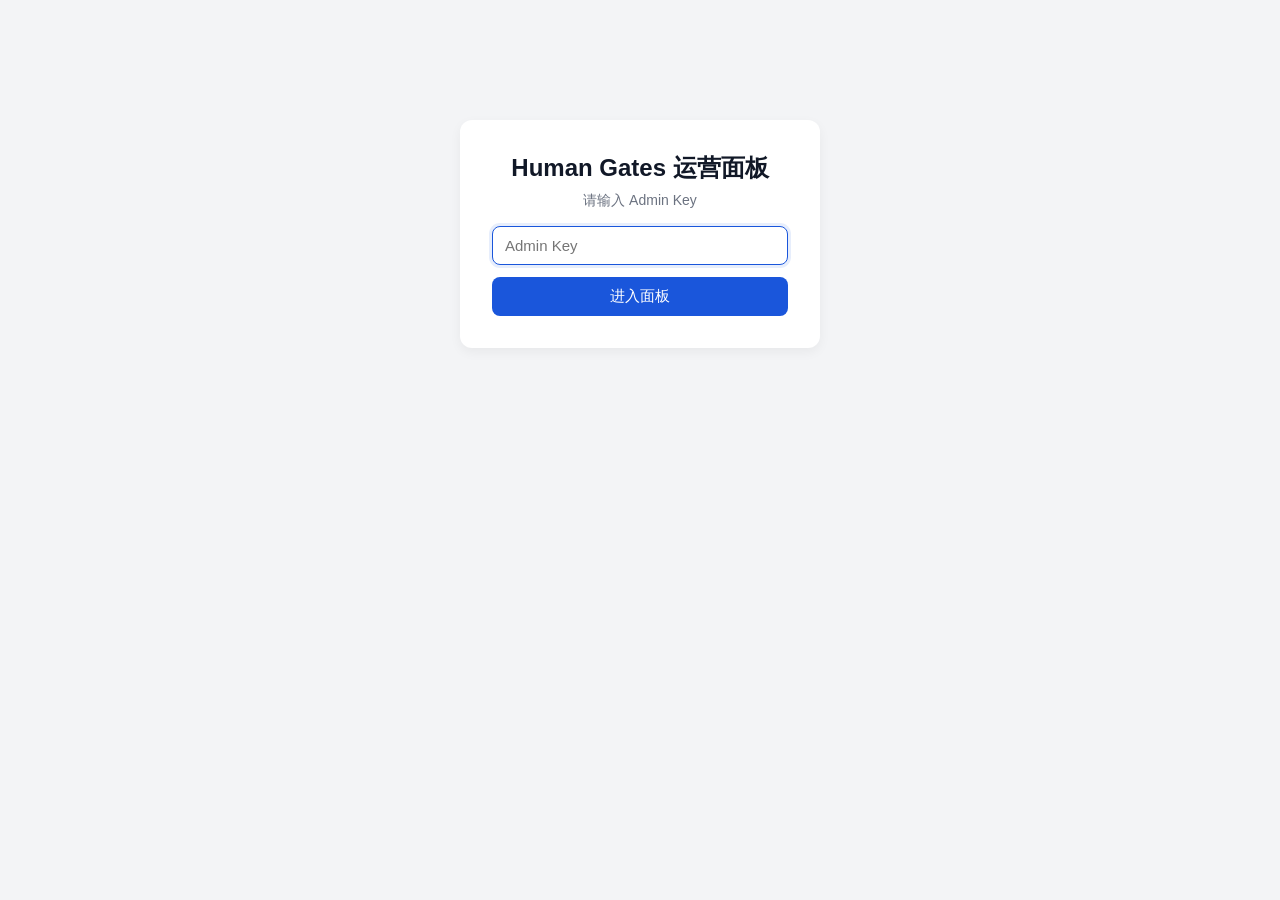
<file: www/admin/index.html>
<!DOCTYPE html>
<html lang="zh-CN">
<head>
  <meta charset="UTF-8">
  <meta name="viewport" content="width=device-width, initial-scale=1.0">
  <title>运营面板 — Human Gates</title>
  <link rel="icon" href="data:image/svg+xml,<svg xmlns='http://www.w3.org/2000/svg' viewBox='0 0 32 32'><rect width='32' height='32' rx='8' fill='%231a56db'/><text x='50%25' y='55%25' dominant-baseline='middle' text-anchor='middle' fill='white' font-size='18' font-weight='700' font-family='sans-serif'>HG</text></svg>">
  <style>
    * { margin:0; padding:0; box-sizing:border-box; }
    body { font-family:-apple-system,PingFang SC,Helvetica Neue,sans-serif; background:#f3f4f6; color:#111827; }
    .sidebar { position:fixed; left:0; top:0; bottom:0; width:220px; background:#1e293b; color:#fff; padding:24px 0; }
    .sidebar h2 { padding:0 20px 24px; font-size:16px; border-bottom:1px solid #334155; }
    .sidebar h2 span { color:#6366f1; }
    .sidebar a { display:block; padding:10px 20px; color:#94a3b8; text-decoration:none; font-size:14px; transition:all .15s; cursor:pointer; }
    .sidebar a:hover, .sidebar a.active { color:#fff; background:#334155; }
    .main { margin-left:220px; padding:24px 32px; min-height:100vh; }
    .header { display:flex; justify-content:space-between; align-items:center; margin-bottom:24px; }
    .header h1 { font-size:20px; font-weight:600; }
    .logout-btn { background:none; border:1px solid #d1d5db; padding:6px 14px; border-radius:6px; cursor:pointer; font-size:13px; color:#6b7280; }
    .logout-btn:hover { background:#f3f4f6; }
    .stats { display:grid; grid-template-columns:repeat(auto-fit, minmax(160px,1fr)); gap:12px; margin-bottom:24px; }
    .stat-card { background:#fff; border-radius:10px; padding:16px; border:1px solid #e5e7eb; }
    .stat-card .num { font-size:28px; font-weight:700; color:#1a56db; }
    .stat-card .label { font-size:13px; color:#6b7280; margin-top:4px; }
    .card { background:#fff; border-radius:10px; border:1px solid #e5e7eb; overflow:hidden; margin-bottom:16px; }
    .card-header { padding:14px 16px; border-bottom:1px solid #e5e7eb; font-weight:600; font-size:14px; display:flex; justify-content:space-between; align-items:center; }
    .card-header .left { display:flex; align-items:center; gap:8px; }
    .card-body { padding:16px; }
    table { width:100%; border-collapse:collapse; font-size:14px; }
    th { text-align:left; padding:10px 12px; background:#f9fafb; color:#6b7280; font-weight:500; font-size:12px; text-transform:uppercase; letter-spacing:0.5px; border-bottom:1px solid #e5e7eb; }
    td { padding:10px 12px; border-bottom:1px solid #f3f4f6; }
    tr:hover td { background:#f9fafb; }
    .tag { display:inline-block; padding:2px 8px; border-radius:12px; font-size:12px; font-weight:500; }
    .tag-live { background:#dcfce7; color:#166534; }
    .tag-pending { background:#fef3c7; color:#92400e; }
    .tag-draft { background:#e0e7ff; color:#3730a3; }
    .tag-needs { background:#fce7f3; color:#9d174d; }
    .tag-approve { background:#dbeafe; color:#1e40af; }
    .tag-complete { background:#d1fae5; color:#065f46; }
    .tag-failed { background:#fee2e2; color:#991b1b; }
    .tag-inprogress { background:#e0e7ff; color:#3730a3; }
    .tag-yes { background:#dcfce7; color:#166534; }
    .tag-no { background:#fee2e2; color:#991b1b; }
    .filter-bar { display:flex; gap:8px; margin-bottom:12px; flex-wrap:wrap; }
    .filter-bar select, .filter-bar input { padding:6px 10px; border:1px solid #d1d5db; border-radius:6px; font-size:13px; }
    .filter-bar button { padding:6px 14px; border:1px solid #d1d5db; border-radius:6px; background:#fff; cursor:pointer; font-size:13px; }
    .filter-bar button:hover { background:#f3f4f6; }
    .filter-bar button.primary { background:#1a56db; color:#fff; border-color:#1a56db; }
    .filter-bar button.primary:hover { background:#1648c0; }
    .login-box { max-width:360px; margin:120px auto; background:#fff; border-radius:12px; padding:32px; text-align:center; box-shadow:0 4px 12px rgba(0,0,0,.05); }
    .login-box h2 { margin-bottom:8px; }
    .login-box p { color:#6b7280; font-size:14px; margin-bottom:16px; }
    .login-box input { width:100%; padding:10px 12px; border:1px solid #d1d5db; border-radius:8px; font-size:15px; }
    .login-box input:focus { outline:none; border-color:#1a56db; box-shadow:0 0 0 3px rgba(26,86,219,.1); }
    .login-box button { margin-top:12px; width:100%; padding:10px; border:none; border-radius:8px; background:#1a56db; color:#fff; font-size:15px; cursor:pointer; }
    .login-box button:hover { background:#1648c0; }
    .detail-grid { display:grid; grid-template-columns:1fr 1fr; gap:12px; }
    .detail-field { margin-bottom:8px; }
    .detail-field .l { font-size:12px; color:#6b7280; }
    .detail-field .v { font-size:14px; color:#111827; }
    .toast { position:fixed; bottom:24px; right:24px; background:#111827; color:#fff; padding:12px 20px; border-radius:8px; font-size:14px; z-index:999; display:none; }
    .text-muted { color:#6b7280; font-size:13px; }
    .pagination { display:flex; gap:4px; justify-content:center; margin-top:12px; align-items:center; }
    .pagination button { padding:4px 10px; border:1px solid #d1d5db; border-radius:4px; background:#fff; cursor:pointer; font-size:13px; }
    .pagination button:hover { background:#f3f4f6; }
    .pagination span { font-size:13px; color:#6b7280; }
    .hidden { display:none !important; }
    .detail-section { margin-bottom:20px; }
    .detail-section h3 { font-size:14px; font-weight:600; margin-bottom:8px; color:#374151; }
    .btn-sm { padding:4px 10px; border-radius:6px; border:1px solid #d1d5db; cursor:pointer; font-size:12px; background:#fff; }
    .btn-sm:hover { background:#f3f4f6; }
    .btn-sm.primary { background:#1a56db; color:#fff; border-color:#1a56db; }
    .btn-sm.primary:hover { background:#1648c0; }
    .btn-sm.danger { background:#dc2626; color:#fff; border-color:#dc2626; }
    .btn-sm.success { background:#16a34a; color:#fff; border-color:#16a34a; }
    pre.json { background:#f8fafc; padding:12px; border-radius:8px; font-size:12px; overflow:auto; max-height:300px; border:1px solid #e5e7eb; font-family:Menlo,monospace; }
    .back-link { color:#1a56db; text-decoration:none; font-size:14px; cursor:pointer; }
    .back-link:hover { text-decoration:underline; }
    .flex { display:flex; gap:8px; flex-wrap:wrap; align-items:center; }
    .mb8 { margin-bottom:8px; }
    .mt8 { margin-top:8px; }
    .form-grid { display:grid; grid-template-columns:1fr 1fr; gap:10px; }
    .form-grid .full { grid-column:1/-1; }
    .form-grid label { font-size:12px; color:#6b7280; display:block; margin-bottom:2px; }
    .form-grid input, .form-grid select, .form-grid textarea { width:100%; padding:7px 10px; border:1px solid #d1d5db; border-radius:6px; font-size:13px; box-sizing:border-box; }
    .form-grid textarea { resize:vertical; min-height:60px; }
    .toggle-btn { padding:4px 12px; border-radius:12px; border:1px solid #d1d5db; cursor:pointer; font-size:12px; }
    .toggle-btn.on { background:#dcfce7; color:#166534; border-color:#166534; }
    .toggle-btn.off { background:#fee2e2; color:#991b1b; border-color:#991b1b; }
    .inline-form { display:flex; gap:8px; align-items:flex-end; flex-wrap:wrap; }
    .inline-form label { font-size:12px; color:#6b7280; display:block; margin-bottom:2px; }
    .inline-form input, .inline-form select { padding:6px 10px; border:1px solid #d1d5db; border-radius:6px; font-size:13px; }
    .modal-overlay { position:fixed; inset:0; background:rgba(0,0,0,0.4); display:flex; align-items:center; justify-content:center; z-index:1000; }
    .modal-box { background:#fff; border-radius:12px; padding:24px; max-width:500px; width:90%; max-height:80vh; overflow-y:auto; }
    .modal-box h3 { margin-bottom:12px; font-size:16px; }
  </style>
</head>
<body>

<div id="app"></div>
<div id="toast" class="toast"></div>

<script>
const API = '/v1';
let key = localStorage.getItem('hg_admin_key') || '';
let state = { view: 'dashboard', taskId: null, supplierId: null, customerId: null };

function toast(msg) {
  const el = document.getElementById('toast');
  el.textContent = msg; el.style.display = 'block';
  setTimeout(() => el.style.display = 'none', 2500);
}

async function api(method, path, body) {
  const h = { 'Content-Type': 'application/json' };
  if (key) h['X-Admin-Key'] = key;
  const res = await fetch(API + path, { method, headers: h, body: body ? JSON.stringify(body) : undefined });
  if (res.status === 401 || res.status === 403) { state.view = 'login'; render(); throw new Error('Unauthorized'); }
  if (!res.ok) { const e = await res.json(); throw new Error(e.detail || 'Request failed'); }
  return res.json();
}

function tag(status) {
  const map = {
    'draft':'tag-draft', 'pending_review':'tag-pending', 'materials_collecting':'tag-pending',
    'needs_info':'tag-needs', 'materials_ready':'tag-approve', 'in_progress':'tag-inprogress',
    'approved':'tag-approve', 'completed':'tag-complete', 'failed':'tag-failed',
    'pending':'tag-pending', 'approved_s':'tag-approve', 'rejected':'tag-failed',
    'active':'tag-live', 'inactive':'tag-pending', 'suspended':'tag-failed',
  };
  return `<span class="tag ${map[status]||'tag-pending'}">${status}</span>`;
}

function boolTag(val) {
  return val ? '<span class="tag tag-yes">是</span>' : '<span class="tag tag-no">否</span>';
}

function render() {
  const app = document.getElementById('app');
  if (!key) { state.view = 'login'; }
  if (state.view === 'login') {
    app.innerHTML = `
      <div class="login-box">
        <h2>Human Gates 运营面板</h2>
        <p>请输入 Admin Key</p>
        <input id="key-input" type="password" placeholder="Admin Key" autofocus>
        <button onclick="login()">进入面板</button>
      </div>`;
    return;
  }
  app.innerHTML = `
    <div class="sidebar">
      <h2>HG <span>运营</span></h2>
      <a class="${state.view==='dashboard'?'active':''}" onclick="navigate('dashboard')">仪表盘</a>
      <a class="${state.view==='tasks'||state.view==='task-detail'?'active':''}" onclick="navigate('tasks')">任务列表</a>
      <a class="${state.view==='suppliers'||state.view==='supplier-detail'?'active':''}" onclick="navigate('suppliers')">供应商管理</a>
      <a class="${state.view==='customers'||state.view==='customer-detail'?'active':''}" onclick="navigate('customers')">客户管理</a>
      <div style="position:absolute;bottom:20px;left:20px;right:20px;font-size:12px;color:#475569;">
        <a href="/supplier-register.html" target="_blank" style="color:#94a3b8;display:block;padding:6px 0;">+ 注册为服务商</a>
        <a href="/" target="_blank" style="color:#94a3b8;display:block;padding:6px 0;">← 返回官网</a>
      </div>
    </div>
    <div class="main">
      <div class="header">
        <h1>${viewTitle()}</h1>
        <button class="logout-btn" onclick="logout()">退出登录</button>
      </div>
      <div id="view-content"></div>
    </div>`;
  loadView();
}

function viewTitle() {
  const m = { 'dashboard':'仪表盘', 'tasks':'任务列表', 'task-detail':'任务详情', 'suppliers':'供应商管理', 'supplier-detail':'供应商详情', 'customers':'客户管理', 'customer-detail':'客户详情' };
  return m[state.view] || 'Human Gates';
}

function navigate(v, extra) {
  state.view = v;
  if (extra) Object.assign(state, extra);
  render();
}

function login() {
  key = document.getElementById('key-input').value.trim();
  if (!key) return;
  localStorage.setItem('hg_admin_key', key);
  state.view = 'dashboard';
  render();
}

function logout() {
  key = ''; localStorage.removeItem('hg_admin_key');
  state.view = 'login'; render();
}

async function loadView() {
  const el = document.getElementById('view-content');
  if (!el) return;
  if (state.view === 'dashboard') loadDashboard(el);
  else if (state.view === 'tasks') loadTasks(el);
  else if (state.view === 'task-detail') loadTaskDetail(el);
  else if (state.view === 'suppliers') loadSuppliers(el);
  else if (state.view === 'supplier-detail') loadSupplierDetail(el);
  else if (state.view === 'customers') loadCustomers(el);
  else if (state.view === 'customer-detail') loadCustomerDetail(el);
}

// ── Dashboard ──
async function loadDashboard(el) {
  try {
    const d = await api('GET', '/tasks/dashboard');
    el.innerHTML = `
      <div class="stats">
        ${Object.entries(d.task_counts).map(([k,v]) =>
          `<div class="stat-card"><div class="num">${v}</div><div class="label">${tag(k)}</div></div>`
        ).join('')}
        <div class="stat-card"><div class="num">${d.total_tasks}</div><div class="label">全部任务</div></div>
      </div>
      <div class="stats">
        ${Object.entries(d.supplier_counts).map(([k,v]) =>
          `<div class="stat-card"><div class="num">${v}</div><div class="label">${tag(k)} 服务商</div></div>`
        ).join('')}
        <div class="stat-card"><div class="num">${d.total_suppliers}</div><div class="label">全部服务商</div></div>
      </div>
      <div class="stats">
        <div class="stat-card"><div class="num">${d.total_customers||0}</div><div class="label">全部客户</div></div>
        <div class="stat-card"><div class="num">${d.active_customers||0}</div><div class="label">活跃客户</div></div>
        <div class="stat-card"><div class="num">${(d.total_credits||0).toLocaleString()}</div><div class="label">总信用额度</div></div>
      </div>
      <div class="card">
        <div class="card-header">快速操作</div>
        <div class="card-body flex">
          <button class="btn-sm primary" onclick="navigate('tasks')">查看所有任务</button>
          <button class="btn-sm" onclick="navigate('tasks')">待审核任务</button>
          <button class="btn-sm" onclick="navigate('suppliers')">供应商管理</button>
          <button class="btn-sm" onclick="navigate('customers')">客户管理</button>
          <a href="/supplier-register.html" target="_blank"><button class="btn-sm">注册为服务商</button></a>
        </div>
      </div>`;
  } catch(e) { el.innerHTML = `<p class="text-muted">加载失败: ${e.message}</p>`; }
}

// ── Task List ──
let taskPage = 0, taskFilter = '';
async function loadTasks(el) {
  try {
    const limit = 20;
    const status = taskFilter ? `&status=${taskFilter}` : '';
    const data = await api('GET', `/tasks?limit=${limit}&offset=${taskPage * limit}${status}`);
    el.innerHTML = `
      <div class="filter-bar">
        <select onchange="taskFilter=this.value;taskPage=0;loadTasks(document.getElementById('view-content'))">
          <option value="">全部状态</option>
          <option value="draft" ${taskFilter==='draft'?'selected':''}>draft</option>
          <option value="needs_info" ${taskFilter==='needs_info'?'selected':''}>needs_info</option>
          <option value="in_progress" ${taskFilter==='in_progress'?'selected':''}>in_progress</option>
          <option value="completed" ${taskFilter==='completed'?'selected':''}>completed</option>
          <option value="failed" ${taskFilter==='failed'?'selected':''}>failed</option>
        </select>
        <span class="text-muted">共 ${data.total} 条</span>
      </div>
      <div class="card">
        <table>
          <thead><tr><th>ID</th><th>类型</th><th>状态</th><th>创建时间</th><th>操作</th></tr></thead>
          <tbody>
            ${data.tasks.map(t => `
              <tr><td style="font-family:monospace;font-size:12px;">${t.task_id.slice(0,12)}...</td>
              <td>${t.type}</td>
              <td>${tag(t.status)}</td>
              <td class="text-muted">${t.created_at.slice(0,10)}</td>
              <td><button class="btn-sm" onclick="navigate('task-detail',{taskId:'${t.task_id}'})">查看</button></td></tr>
            `).join('')}
          </tbody>
        </table>
      </div>
      <div class="pagination">
        <button onclick="taskPage--;loadTasks(document.getElementById('view-content'))" ${taskPage<=0?'disabled':''}>←</button>
        <span>第 ${taskPage+1} 页</span>
        <button onclick="taskPage++;loadTasks(document.getElementById('view-content'))" ${data.tasks.length<limit?'disabled':''}>→</button>
      </div>`;
  } catch(e) { el.innerHTML = `<p class="text-muted">加载失败: ${e.message}</p>`; }
}

// ── Task Detail ──
async function loadTaskDetail(el) {
  try {
    const [task, timeline, progress, docs] = await Promise.all([
      api('GET', `/tasks/${state.taskId}`),
      api('GET', `/tasks/${state.taskId}/timeline`).catch(()=>[]),
      api('GET', `/tasks/${state.taskId}/progress`).catch(()=>null),
      api('GET', `/tasks/${state.taskId}/documents`).catch(()=>null),
    ]);
    const paramsHtml = Object.entries(task.params||{}).map(([k,v]) =>
      `<div class="detail-field"><span class="l">${k}</span><span class="v">${typeof v==='object'?JSON.stringify(v):v||'-'}</span></div>`
    ).join('');

    el.innerHTML = `
      <a class="back-link mb8" onclick="navigate('tasks')">← 返回任务列表</a>
      <div class="card">
        <div class="card-header">
          ${task.task_id.slice(0,16)}... ${tag(task.status)}
          <span class="text-muted">${task.type}</span>
        </div>
        <div style="display:grid;grid-template-columns:1fr 1fr;gap:12px;">
          <div class="card-body">
            <div class="detail-section">
              <h3>基本信息</h3>
              <div class="detail-grid">${paramsHtml}</div>
            </div>
          </div>
          <div class="card-body">
            <div class="detail-section">
              <h3>状态管理</h3>
              <div class="flex mb8">
                <select id="status-select">
                  ${(getTransitions(task.status)||[]).map(s => `<option value="${s}">${s}</option>`).join('')}
                </select>
                <button class="btn-sm primary" onclick="updateStatus()">更新状态</button>
              </div>
              <input id="status-note" type="text" placeholder="备注（选填）" style="padding:6px 10px;border:1px solid #d1d5db;border-radius:6px;font-size:13px;width:100%;box-sizing:border-box;">
            </div>

            <div class="detail-section">
              <h3>进度</h3>
              ${progress ? `
                <p style="font-size:24px;font-weight:700;color:#1a56db;">${progress.overall_progress_pct}%</p>
                <div style="display:grid;gap:4px;margin-top:8px;">
                  ${progress.step_progress.map(s =>
                    `<div style="display:flex;justify-content:space-between;font-size:13px;">
                      <span>${s.name}</span>
                      <span>${tag(s.status)}${s.blocker?': '+s.blocker:''}</span>
                    </div>`
                  ).join('')}
                </div>` : '<span class="text-muted">暂无进度数据</span>'}
            </div>
          </div>
        </div>
      </div>

      <div class="card">
        <div class="card-header">时间线</div>
        <div class="card-body">
          ${timeline.length ? timeline.map(l => `
            <div style="display:flex;gap:12px;padding:6px 0;border-bottom:1px solid #f3f4f6;font-size:13px;">
              <span class="text-muted" style="white-space:nowrap;">${l.created_at?.slice(11,19)||''}</span>
              <span>${l.action}</span>
              ${l.old_status ? `→ ${tag(l.old_status)} → ${tag(l.new_status)}` : ''}
              ${l.note ? `<span class="text-muted">${l.note}</span>` : ''}
            </div>
          `).join('') : '<span class="text-muted">暂无记录</span>'}
        </div>
      </div>

      ${docs ? `
      <div class="card">
        <div class="card-header">文书</div>
        <div class="card-body">
          <table>
            <thead><tr><th>名称</th><th>状态</th><th>生成时间</th></tr></thead>
            <tbody>
              ${docs.documents.map(d => `
                <tr><td>${d.doc_name}</td><td>${tag(d.doc_status)}</td>
                <td class="text-muted">${d.created_at?.slice(0,10)||'-'}</td></tr>
              `).join('')}
            </tbody>
          </table>
          <button class="btn-sm primary mt8" onclick="generateDocs()">生成文书</button>
        </div>
      </div>` : ''}
    `;
  } catch(e) { el.innerHTML = `<p class="text-muted">加载失败: ${e.message}</p>`; }
}

function getTransitions(status) {
  const m = {
    'draft':['materials_collecting','needs_info'],
    'materials_collecting':['name_verification','needs_info'],
    'name_verification':['submitting','needs_info'],
    'submitting':['in_progress','needs_info'],
    'in_progress':['needs_info','approved'],
    'needs_info':['materials_collecting','submitting'],
    'approved':['completed'],
    'completed':[], 'failed':[],
  };
  return m[status] || [];
}

async function updateStatus() {
  const status = document.getElementById('status-select')?.value;
  const note = document.getElementById('status-note')?.value || null;
  if (!status) return toast('无可用的状态转换');
  try {
    await api('PUT', `/tasks/${state.taskId}/status`, { status, note });
    toast('状态已更新');
    loadTaskDetail(document.getElementById('view-content'));
  } catch(e) { toast('失败: ' + e.message); }
}

async function generateDocs() {
  try {
    const r = await api('POST', `/tasks/${state.taskId}/documents`, {});
    toast(`已生成 ${r.documents.length} 份文书`);
    loadTaskDetail(document.getElementById('view-content'));
  } catch(e) { toast('失败: ' + e.message); }
}

// ── Suppliers ──
let suppPage = 0, suppFilter = '', suppVerified = '', suppAvailable = '', suppMinRating = '';
async function loadSuppliers(el) {
  try {
    const limit = 20;
    const params = new URLSearchParams();
    params.set('limit', limit);
    params.set('offset', suppPage * limit);
    if (suppFilter) params.set('status', suppFilter);
    if (suppVerified) params.set('verified', suppVerified);
    if (suppAvailable) params.set('available', suppAvailable);
    if (suppMinRating) params.set('min_rating', suppMinRating);
    const data = await api('GET', `/suppliers?${params.toString()}`);
    el.innerHTML = `
      <div class="filter-bar">
        <select onchange="suppFilter=this.value;suppPage=0;loadSuppliers(document.getElementById('view-content'))">
          <option value="">全部状态</option>
          <option value="pending" ${suppFilter==='pending'?'selected':''}>待审核</option>
          <option value="approved" ${suppFilter==='approved'?'selected':''}>已通过</option>
          <option value="rejected" ${suppFilter==='rejected'?'selected':''}>已驳回</option>
        </select>
        <select onchange="suppVerified=this.value;suppPage=0;loadSuppliers(document.getElementById('view-content'))">
          <option value="">实名认证</option>
          <option value="true" ${suppVerified==='true'?'selected':''}>已认证</option>
          <option value="false" ${suppVerified==='false'?'selected':''}>未认证</option>
        </select>
        <select onchange="suppAvailable=this.value;suppPage=0;loadSuppliers(document.getElementById('view-content'))">
          <option value="">接单状态</option>
          <option value="true" ${suppAvailable==='true'?'selected':''}>可接单</option>
          <option value="false" ${suppAvailable==='false'?'selected':''}>暂停接单</option>
        </select>
        <select onchange="suppMinRating=this.value;suppPage=0;loadSuppliers(document.getElementById('view-content'))">
          <option value="">最低评分</option>
          <option value="4" ${suppMinRating==='4'?'selected':''}>4+</option>
          <option value="3" ${suppMinRating==='3'?'selected':''}>3+</option>
          <option value="2" ${suppMinRating==='2'?'selected':''}>2+</option>
        </select>
        <span class="text-muted">共 ${data.total} 条</span>
        <a href="/supplier-register.html" target="_blank"><button class="btn-sm primary">新增服务商</button></a>
      </div>
      <div class="card">
        <table>
          <thead><tr><th>ID</th><th>姓名</th><th>城市</th><th>品类</th><th>星级</th><th>任务数</th><th>已认证</th><th>可接单</th><th>状态</th><th>申请时间</th><th>操作</th></tr></thead>
          <tbody>
            ${data.suppliers.map(s => `
              <tr><td>${s.id}</td>
              <td>${s.name}</td>
              <td>${s.city||'-'}</td>
              <td style="font-size:12px;">${(s.service_types||[]).slice(0,2).join(', ')}${(s.service_types||[]).length>2?'...':''}</td>
              <td>${s.rating != null ? '★'.repeat(Math.round(s.ratio||s.rating)) + '☆'.repeat(5-Math.round(s.ratio||s.rating)) : '-'}</td>
              <td>${s.completed_tasks||0}</td>
              <td>${boolTag(s.verified)}</td>
              <td>${boolTag(s.available)}</td>
              <td>${tag(s.status)}</td>
              <td class="text-muted">${s.created_at.slice(0,10)}</td>
              <td><button class="btn-sm" onclick="navigate('supplier-detail',{supplierId:${s.id}})">审核</button></td></tr>
            `).join('')}
          </tbody>
        </table>
      </div>
      <div class="pagination">
        <button onclick="suppPage--;loadSuppliers(document.getElementById('view-content'))" ${suppPage<=0?'disabled':''}>←</button>
        <span>第 ${suppPage+1} 页</span>
        <button onclick="suppPage++;loadSuppliers(document.getElementById('view-content'))" ${data.suppliers.length<limit?'disabled':''}>→</button>
      </div>`;
  } catch(e) { el.innerHTML = `<p class="text-muted">加载失败: ${e.message}</p>`; }
}

// ── Supplier Detail ──
async function loadSupplierDetail(el) {
  try {
    const s = await api('GET', `/suppliers/${state.supplierId}`);
    const regionsStr = (s.regions||[]).join(', ');
    const specialtiesStr = (s.specialties||[]).join(', ');
    el.innerHTML = `
      <a class="back-link mb8" onclick="navigate('suppliers')">← 返回供应商列表</a>
      <div class="card">
        <div class="card-header">${s.name} ${tag(s.status)}</div>
        <div class="card-body">
          <div class="detail-grid">
            ${['name','phone','wechat','city','id_number','qualification_desc'].map(f =>
              `<div class="detail-field"><span class="l">${f}</span><span class="v">${s[f]||'-'}</span></div>`
            ).join('')}
            <div class="detail-field"><span class="l">service_types</span><span class="v">${(s.service_types||[]).join(', ')||'-'}</span></div>
            <div class="detail-field"><span class="l">rating</span><span class="v">${s.rating != null ? '★'.repeat(Math.round(s.ratio||s.rating)) + '☆'.repeat(5-Math.round(s.ratio||s.rating)) + ' ('+s.rating+'/5)' : '-'}</span></div>
            <div class="detail-field"><span class="l">completed_tasks</span><span class="v">${s.completed_tasks||0}</span></div>
            <div class="detail-field"><span class="l">verified</span><span class="v">${boolTag(s.verified)}</span></div>
            <div class="detail-field"><span class="l">available</span><span class="v">${boolTag(s.available)}</span></div>
            <div class="detail-field"><span class="l">regions</span><span class="v">${regionsStr||'-'}</span></div>
            <div class="detail-field"><span class="l">specialties</span><span class="v">${specialtiesStr||'-'}</span></div>
            <div class="detail-field"><span class="l">notes</span><span class="v">${s.notes||'-'}</span></div>
            <div class="detail-field"><span class="l">created_at</span><span class="v">${s.created_at}</span></div>
          </div>
        </div>
      </div>

      <div class="card">
        <div class="card-header">编辑信息</div>
        <div class="card-body">
          <div class="form-grid">
            <div>
              <label>rating</label>
              <input id="edit-rating" type="number" step="0.1" min="0" max="5" value="${s.rating||''}">
            </div>
            <div>
              <label>completed_tasks</label>
              <input id="edit-tasks" type="number" min="0" value="${s.completed_tasks||0}">
            </div>
            <div>
              <label>verified</label>
              <button id="edit-verified" class="toggle-btn ${s.verified?'on':'off'}" onclick="this.classList.toggle('on');this.classList.toggle('off')">${s.verified?'是':'否'}</button>
            </div>
            <div>
              <label>available</label>
              <button id="edit-available" class="toggle-btn ${s.available?'on':'off'}" onclick="this.classList.toggle('on');this.classList.toggle('off')">${s.available?'是':'否'}</button>
            </div>
            <div class="full">
              <label>regions (逗号分隔)</label>
              <input id="edit-regions" type="text" value="${regionsStr}">
            </div>
            <div class="full">
              <label>specialties (逗号分隔)</label>
              <input id="edit-specialties" type="text" value="${specialtiesStr}">
            </div>
          </div>
          <button class="btn-sm primary mt8" onclick="updateSupplierInfo(${s.id})">保存更改</button>
        </div>
      </div>

      ${s.status === 'pending' ? `
      <div class="card">
        <div class="card-header">审核操作</div>
        <div class="card-body">
          <div class="flex">
            <button class="btn-sm success" onclick="reviewSupplier(${s.id},'approved')">通过</button>
            <button class="btn-sm danger" onclick="reviewSupplier(${s.id},'rejected')">驳回</button>
          </div>
          <input id="review-note" type="text" placeholder="审核备注（选填）" style="margin-top:8px;padding:6px 10px;border:1px solid #d1d5db;border-radius:6px;font-size:13px;width:100%;box-sizing:border-box;">
        </div>
      </div>` : ''}`;
  } catch(e) { el.innerHTML = `<p class="text-muted">加载失败: ${e.message}</p>`; }
}

async function updateSupplierInfo(id) {
  const rating = parseFloat(document.getElementById('edit-rating').value);
  const completed_tasks = parseInt(document.getElementById('edit-tasks').value) || 0;
  const verified = document.getElementById('edit-verified').classList.contains('on');
  const available = document.getElementById('edit-available').classList.contains('on');
  const regions = document.getElementById('edit-regions').value.split(',').map(s=>s.trim()).filter(Boolean);
  const specialties = document.getElementById('edit-specialties').value.split(',').map(s=>s.trim()).filter(Boolean);
  try {
    await api('PUT', `/suppliers/${id}/info`, { rating, completed_tasks, verified, available, regions, specialties });
    toast('供应商信息已更新');
    loadSupplierDetail(document.getElementById('view-content'));
  } catch(e) { toast('失败: ' + e.message); }
}

async function reviewSupplier(id, status) {
  const note = document.getElementById('review-note')?.value || null;
  try {
    await api('PUT', `/suppliers/${id}/review`, { status, notes: note });
    toast(`已${status==='approved'?'通过':'驳回'}`);
    loadSupplierDetail(document.getElementById('view-content'));
  } catch(e) { toast('失败: ' + e.message); }
}

// ── Customers ──
let custPage = 0, custFilter = '', custSearch = '';
async function loadCustomers(el) {
  try {
    const limit = 20;
    const params = new URLSearchParams();
    params.set('limit', limit);
    params.set('offset', custPage * limit);
    if (custFilter) params.set('status', custFilter);
    if (custSearch) params.set('search', custSearch);
    const data = await api('GET', `/customers?${params.toString()}`);
    el.innerHTML = `
      <div class="filter-bar">
        <select onchange="custFilter=this.value;custPage=0;loadCustomers(document.getElementById('view-content'))">
          <option value="">全部状态</option>
          <option value="active" ${custFilter==='active'?'selected':''}>活跃</option>
          <option value="inactive" ${custFilter==='inactive'?'selected':''}>非活跃</option>
          <option value="suspended" ${custFilter==='suspended'?'selected':''}>已暂停</option>
        </select>
        <input id="cust-search-inp" type="text" placeholder="搜索客户名称/邮箱" value="${custSearch}" onkeydown="if(event.key==='Enter'){custSearch=this.value;custPage=0;loadCustomers(document.getElementById('view-content'))}">
        <button onclick="custSearch=document.getElementById('cust-search-inp').value;custPage=0;loadCustomers(document.getElementById('view-content'))">搜索</button>
        <button class="btn-sm primary" onclick="showCreateCustomer()">+ 新建客户</button>
        <span class="text-muted">共 ${data.total} 条</span>
      </div>
      <div class="card">
        <table>
          <thead><tr><th>ID</th><th>姓名</th><th>公司</th><th>邮箱</th><th>信用额度</th><th>累计消费</th><th>状态</th><th>操作</th></tr></thead>
          <tbody>
            ${data.customers.map(c => `
              <tr><td>${c.id}</td>
              <td>${c.name}</td>
              <td>${c.company||'-'}</td>
              <td>${c.email||'-'}</td>
              <td>${(c.credits_balance||0).toLocaleString()}</td>
              <td>${(c.total_spent||0).toLocaleString()}</td>
              <td>${tag(c.status||'active')}</td>
              <td><button class="btn-sm" onclick="navigate('customer-detail',{customerId:${c.id}})">查看</button></td></tr>
            `).join('')}
          </tbody>
        </table>
      </div>
      <div class="pagination">
        <button onclick="custPage--;loadCustomers(document.getElementById('view-content'))" ${custPage<=0?'disabled':''}>←</button>
        <span>第 ${custPage+1} 页</span>
        <button onclick="custPage++;loadCustomers(document.getElementById('view-content'))" ${data.customers.length<limit?'disabled':''}>→</button>
      </div>`;
  } catch(e) { el.innerHTML = `<p class="text-muted">加载失败: ${e.message}</p>`; }
}

let createModalActive = false;
function showCreateCustomer() {
  if (createModalActive) return;
  createModalActive = true;
  const overlay = document.createElement('div');
  overlay.className = 'modal-overlay';
  overlay.id = 'create-cust-modal';
  overlay.innerHTML = `
    <div class="modal-box">
      <h3>新建客户</h3>
      <div class="form-grid">
        <div>
          <label>姓名 *</label>
          <input id="cc-name" type="text" placeholder="客户姓名">
        </div>
        <div>
          <label>邮箱 *</label>
          <input id="cc-email" type="email" placeholder="邮箱地址">
        </div>
        <div>
          <label>公司</label>
          <input id="cc-company" type="text" placeholder="公司名称">
        </div>
        <div>
          <label>电话</label>
          <input id="cc-phone" type="text" placeholder="电话号码">
        </div>
        <div class="full">
          <label>备注</label>
          <textarea id="cc-notes" placeholder="备注信息"></textarea>
        </div>
      </div>
      <div class="flex mt8">
        <button class="btn-sm primary" onclick="createCustomer()">创建</button>
        <button class="btn-sm" onclick="closeCreateModal()">取消</button>
      </div>
    </div>`;
  document.body.appendChild(overlay);
  overlay.addEventListener('click', (e) => { if (e.target === overlay) closeCreateModal(); });
}

function closeCreateModal() {
  const m = document.getElementById('create-cust-modal');
  if (m) m.remove();
  createModalActive = false;
}

async function createCustomer() {
  const name = document.getElementById('cc-name').value.trim();
  const email = document.getElementById('cc-email').value.trim();
  if (!name || !email) return toast('姓名和邮箱为必填项');
  try {
    await api('POST', '/customers', {
      name,
      email,
      company: document.getElementById('cc-company').value.trim() || undefined,
      phone: document.getElementById('cc-phone').value.trim() || undefined,
      notes: document.getElementById('cc-notes').value.trim() || undefined,
    });
    toast('客户已创建');
    closeCreateModal();
    loadCustomers(document.getElementById('view-content'));
  } catch(e) { toast('失败: ' + e.message); }
}

// ── Customer Detail ──
async function loadCustomerDetail(el) {
  try {
    const [c, txns] = await Promise.all([
      api('GET', `/customers/${state.customerId}`),
      api('GET', `/customers/${state.customerId}/transactions`).catch(()=>[]),
    ]);
    const hasTxns = Array.isArray(txns) ? txns : (txns.transactions || []);
    el.innerHTML = `
      <a class="back-link mb8" onclick="navigate('customers')">← 返回客户列表</a>

      <div class="card">
        <div class="card-header">
          <span class="left">${c.name} ${tag(c.status||'active')}</span>
        </div>
        <div class="card-body">
          <div class="detail-grid">
            <div class="detail-field"><span class="l">ID</span><span class="v">${c.id}</span></div>
            <div class="detail-field"><span class="l">邮箱</span><span class="v">${c.email||'-'}</span></div>
            <div class="detail-field"><span class="l">公司</span><span class="v">${c.company||'-'}</span></div>
            <div class="detail-field"><span class="l">电话</span><span class="v">${c.phone||'-'}</span></div>
            <div class="detail-field"><span class="l">信用额度</span><span class="v" style="font-size:20px;font-weight:700;color:#1a56db;">${(c.credits_balance||0).toLocaleString()}</span></div>
            <div class="detail-field"><span class="l">累计消费</span><span class="v" style="font-size:20px;font-weight:700;">${(c.total_spent||0).toLocaleString()}</span></div>
            <div class="detail-field"><span class="l">创建时间</span><span class="v">${c.created_at||'-'}</span></div>
            <div class="detail-field"><span class="l">备注</span><span class="v">${c.notes||'-'}</span></div>
          </div>
        </div>
      </div>

      <div class="card">
        <div class="card-header">充值信用额度</div>
        <div class="card-body">
          <div class="inline-form">
            <div>
              <label>金额</label>
              <input id="recharge-amount" type="number" min="0" step="0.01" placeholder="充值金额">
            </div>
            <div>
              <label>备注</label>
              <input id="recharge-note" type="text" placeholder="充值备注（选填）">
            </div>
            <button class="btn-sm primary" onclick="rechargeCredits(${c.id})">确认充值</button>
          </div>
        </div>
      </div>

      <div class="card">
        <div class="card-header">交易记录</div>
        <div class="card-body">
          ${hasTxns.length ? `
          <table>
            <thead><tr><th>ID</th><th>类型</th><th>金额</th><th>余额</th><th>描述</th><th>时间</th></tr></thead>
            <tbody>
              ${hasTxns.map(t => `
                <tr><td style="font-family:monospace;font-size:12px;">${(t.id+'').slice(0,8)}</td>
                <td>${tag(t.type||t.transaction_type||'unknown')}</td>
                <td style="${(t.amount||0)>=0?'color:#16a34a;':'color:#dc2626;'}">${(t.amount||0)>=0?'+':''}${(t.amount||0).toLocaleString()}</td>
                <td>${(t.balance_after||t.balance||0).toLocaleString()}</td>
                <td>${t.description||t.note||'-'}</td>
                <td class="text-muted">${(t.created_at||'').slice(0,16)||'-'}</td></tr>
              `).join('')}
            </tbody>
          </table>` : '<span class="text-muted">暂无交易记录</span>'}
        </div>
      </div>`;
  } catch(e) { el.innerHTML = `<p class="text-muted">加载失败: ${e.message}</p>`; }
}

async function rechargeCredits(id) {
  const amount = parseFloat(document.getElementById('recharge-amount').value);
  const note = document.getElementById('recharge-note').value.trim() || undefined;
  if (isNaN(amount) || amount <= 0) return toast('请输入有效的充值金额');
  try {
    await api('POST', `/customers/${id}/recharge`, { amount, note });
    toast('充值成功');
    loadCustomerDetail(document.getElementById('view-content'));
  } catch(e) { toast('失败: ' + e.message); }
}

// ── Init ──
render();
</script>
</body>
</html>
</file>
